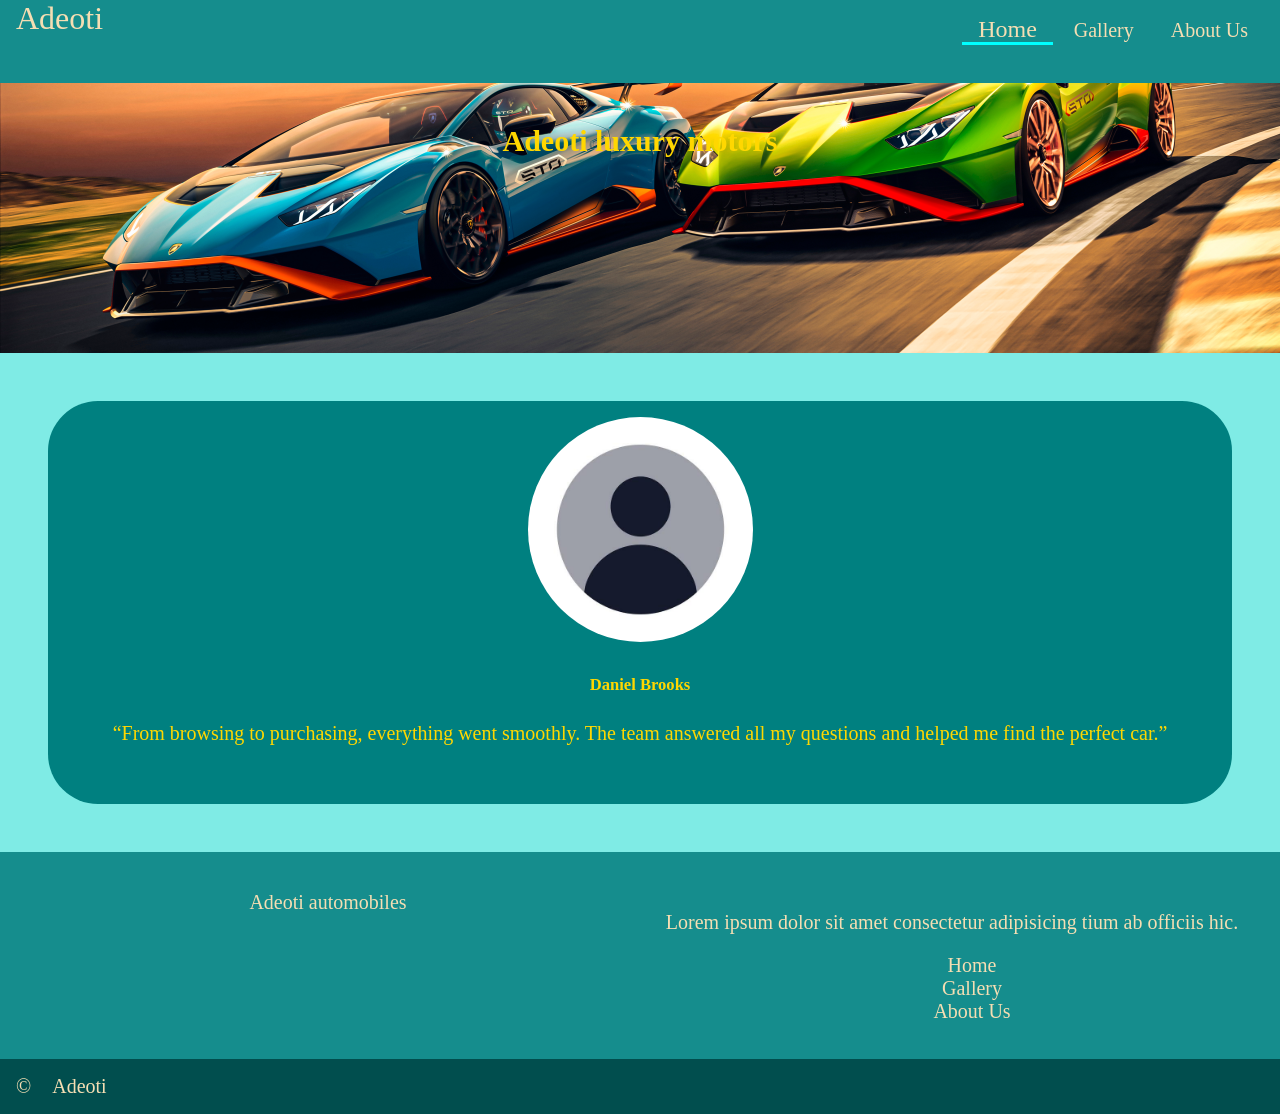
<file: index.html>
<!doctype html>
<html lang="en">
  <head>
    <meta charset="UTF-8" />
    <meta name="viewport" content="width=device-width, initial-scale=1.0" />
    <link rel="stylesheet" href="3pages.css" />
    <title>Home</title>
  </head>
  <body>
    <header>
      <a href="index.html" class="logo">Adeoti</a>

      <nav>
        <a href="index.html" class="active">Home</a>
        <a href="gallery.html">Gallery</a>
        <a href="about-us.html">About Us</a>
      </nav>
    </header>
    <br /><br />
    <section class="intro">
      <h2>Adeoti luxury motors</h2>
    </section>
    <div class="glass">
      <div class="review">
        <img src="placeholder.jpeg" alt="customer" />
        <h5>Daniel Brooks</h5>
        <p>
          “From browsing to purchasing, everything went smoothly. The team
          answered all my questions and helped me find the perfect car.”
        </p>
      </div>
      <div class="review">
        <img src="placeholder.jpeg" alt="customer" />
        <h5>James Carter</h5>
        <p>
          “Excellent service and a great selection of cars. The staff were
          professional and made the entire buying process easy.”
        </p>
      </div>
      <div class="review">
        <img src="placeholder.jpeg" alt="customer" />
        <h5>Edgar Mitchell</h5>
        <p>
          “I had a wonderful experience! The car was in excellent condition, and
          the team was helpful and transparent throughout the process.”
        </p>
      </div>
      <div class="review">
        <img src="placeholder.jpeg" alt="customer" />
        <h5>Micheal Johnson</h5>
        <p>
          “Great prices, reliable vehicles, and outstanding customer service. I
          would definitely recommend this company to anyone looking for a
          quality car.”
        </p>
      </div>
    </div>
    <br />
    <footer>
      <div class="footer-body">
        <div>Adeoti automobiles</div>
        <div>
          <p>
            Lorem ipsum dolor sit amet consectetur adipisicing tium ab officiis
            hic.
          </p>
          <ul>
            <li><a href="index.html">Home</a></li>
            <li><a href="gallery.html">Gallery</a></li>
            <li><a href="about-us.html">About Us</a></li>
          </ul>
        </div>
      </div>
      <div class="footer-copyright">
        &copy; <a href="portfolio.html">Adeoti</a>
      </div>
    </footer>
  </body>

  <script>
    const carousel = document.querySelector(".glass");
    setInterval(() => {
      const end =
        carousel.scrollLeft + carousel.clientWidth >= carousel.scrollWidth - 1;
      if (end) {
        carousel.scrollTo({ left: 0, behavior: "instant" });
      } else {
        carousel.scrollBy({ left: carousel.clientWidth, behavior: "smooth" });
      }
    }, 3000);
  </script>
</html>
</file>
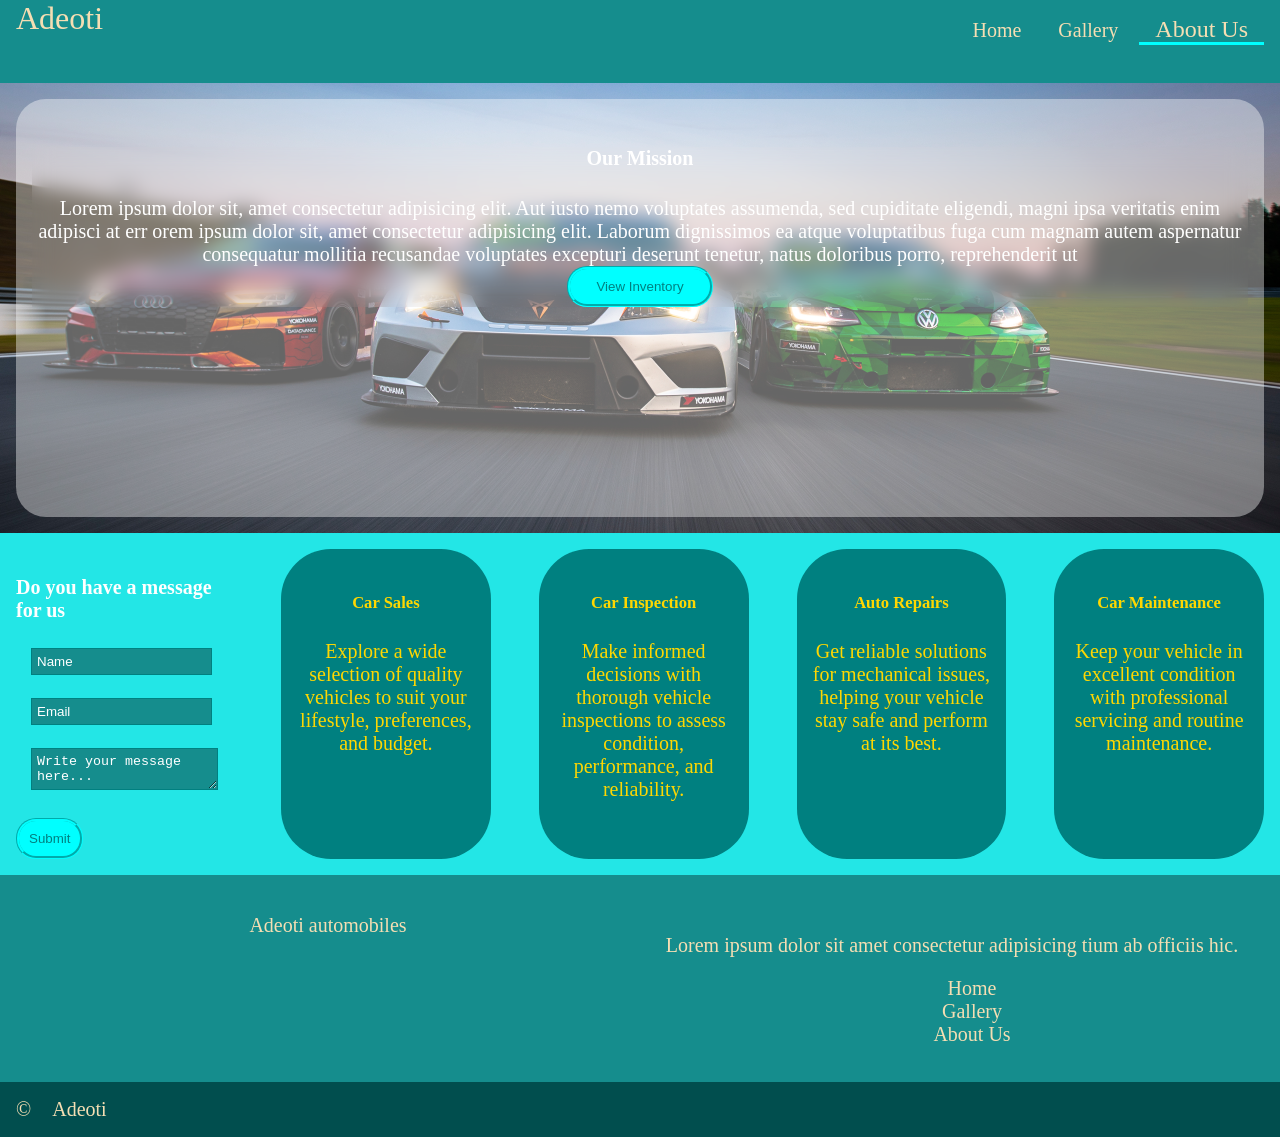
<file: about-us.html>
<!doctype html>
<html lang="en">
  <head>
    <meta charset="UTF-8" />
    <meta name="viewport" content="width=device-width, initial-scale=1.0" />
    <link rel="stylesheet" href="3pages.css" />
    <title>About us</title>
  </head>
  <body>
    <header>
      <a href="index.html">Adeoti</a>

      <nav>
        <a href="index.html">Home</a>
        <a href="gallery.html">Gallery</a>
        <a href="about-us.html" class="active">About Us</a>
      </nav>
    </header>
    <br /><br />
    <div class="about">
      <div class="overlay"></div>
      <div class="content">
        <h4>Our Mission</h4>
        Lorem ipsum dolor sit, amet consectetur adipisicing elit. Aut iusto nemo
        voluptates assumenda, sed cupiditate eligendi, magni ipsa veritatis enim
        adipisci at err orem ipsum dolor sit, amet consectetur adipisicing elit.
        Laborum dignissimos ea atque voluptatibus fuga cum magnam autem
        aspernatur consequatur mollitia recusandae voluptates excepturi deserunt
        tenetur, natus doloribus porro, reprehenderit ut <br />
        <button class="btn">
          <a href="gallery.html"> View Inventory</a>
        </button>
      </div>
    </div>
    <form action="#">
      <div id="message">
        <h4>Do you have a message for us</h4>

        <input type="text" id="name" placeholder="Name" /><br /><br />

        <input type="email" id="email" placeholder="Email" /><br /><br />

        <textarea
          name="message"
          id="msg"
          placeholder="Write your message here..."
        ></textarea
        ><br /><br />

        <button class="btn">Submit</button>
      </div>
      <div class="services">
        <h5>Car Sales</h5>
        <p>
          Explore a wide selection of quality vehicles to suit your lifestyle,
          preferences, and budget.
        </p>
      </div>
      <div class="services">
        <h5>Car Inspection</h5>
        <p>
          Make informed decisions with thorough vehicle inspections to assess
          condition, performance, and reliability.
        </p>
      </div>
      <div class="services">
        <h5>Auto Repairs</h5>
        <p>
          Get reliable solutions for mechanical issues, helping your vehicle
          stay safe and perform at its best.
        </p>
      </div>
      <div class="services">
        <h5>Car Maintenance</h5>
        <p>
          Keep your vehicle in excellent condition with professional servicing
          and routine maintenance.
        </p>
      </div>
    </form>
    <br />
    <footer>
      <div class="footer-body">
        <div>Adeoti automobiles</div>
        <div>
          <p>
            Lorem ipsum dolor sit amet consectetur adipisicing tium ab officiis
            hic.
          </p>
          <ul>
            <li><a href="index.html">Home</a></li>
            <li><a href="gallery.html">Gallery</a></li>
            <li><a href="about-us.html">About Us</a></li>
          </ul>
        </div>
      </div>
      <div class="footer-copyright">
        &copy; <a href="portfolio.html">Adeoti</a>
      </div>
    </footer>
  </body>
</html>
</file>
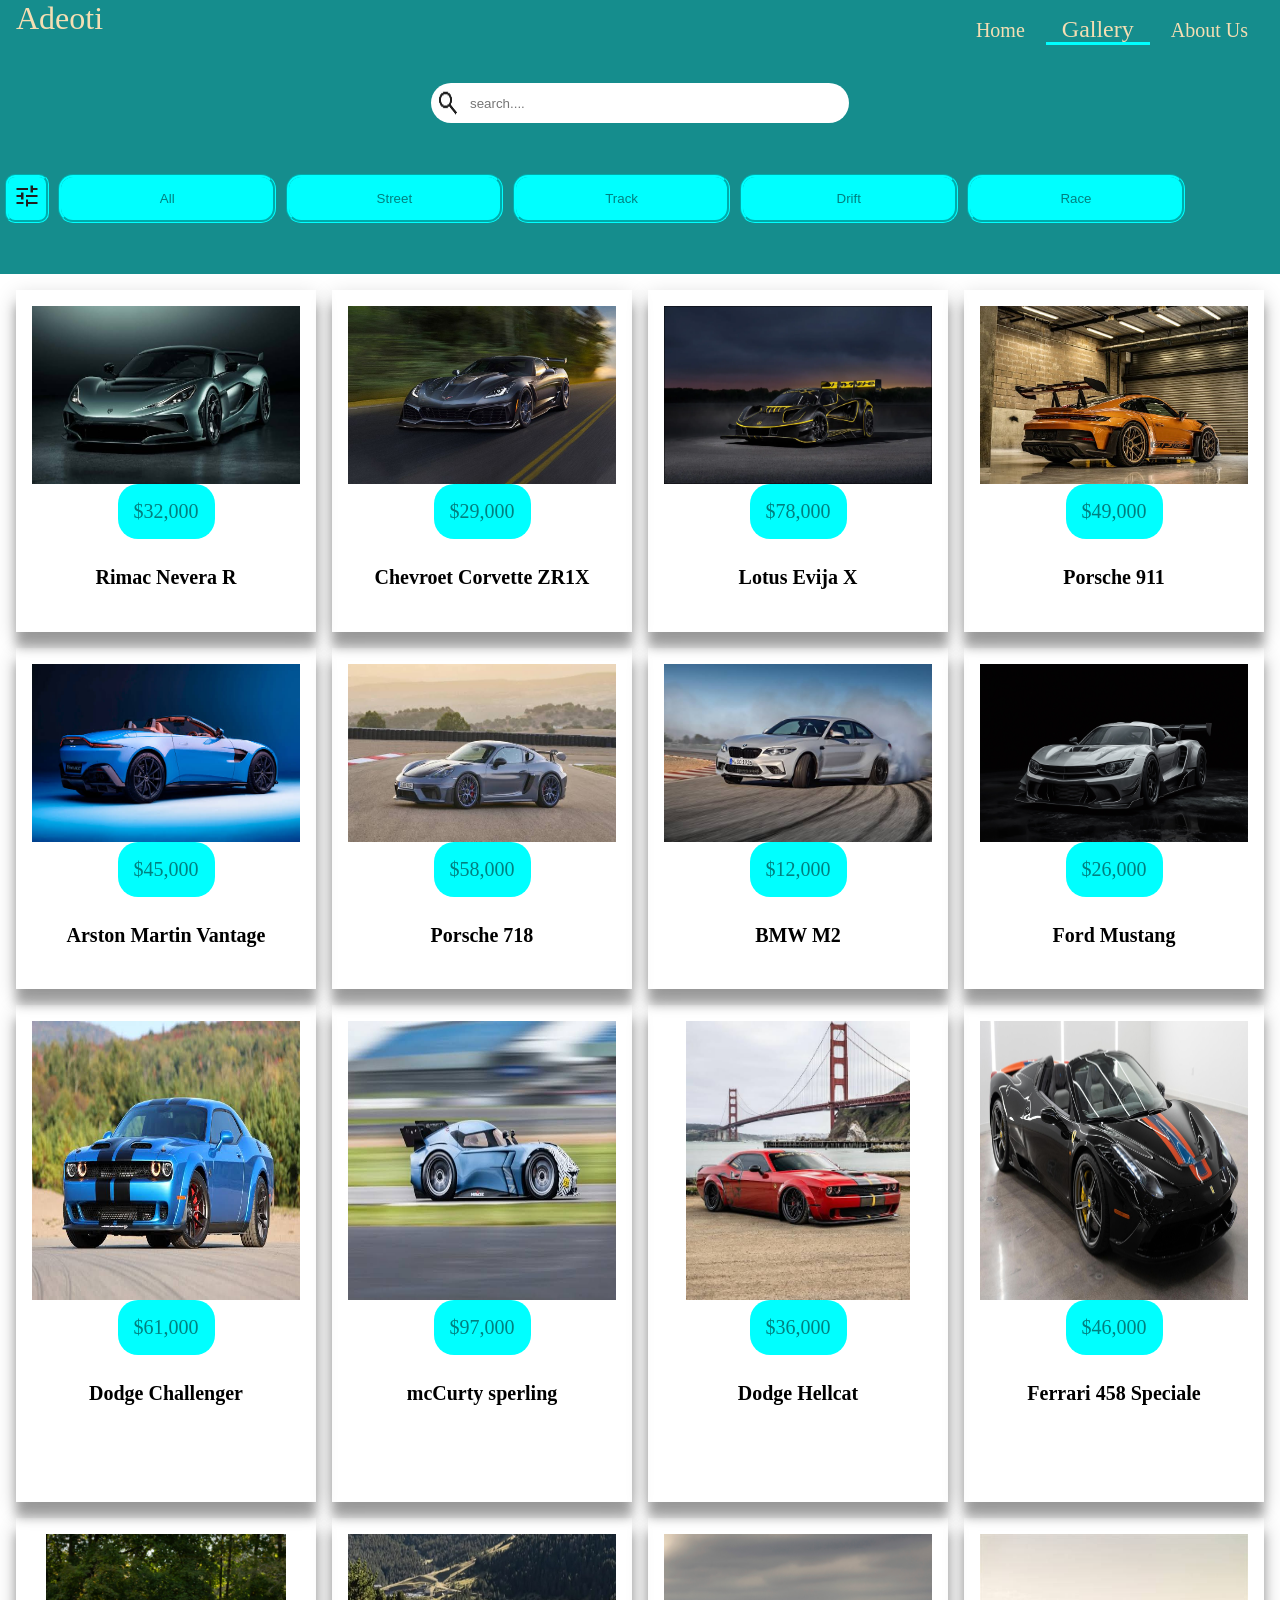
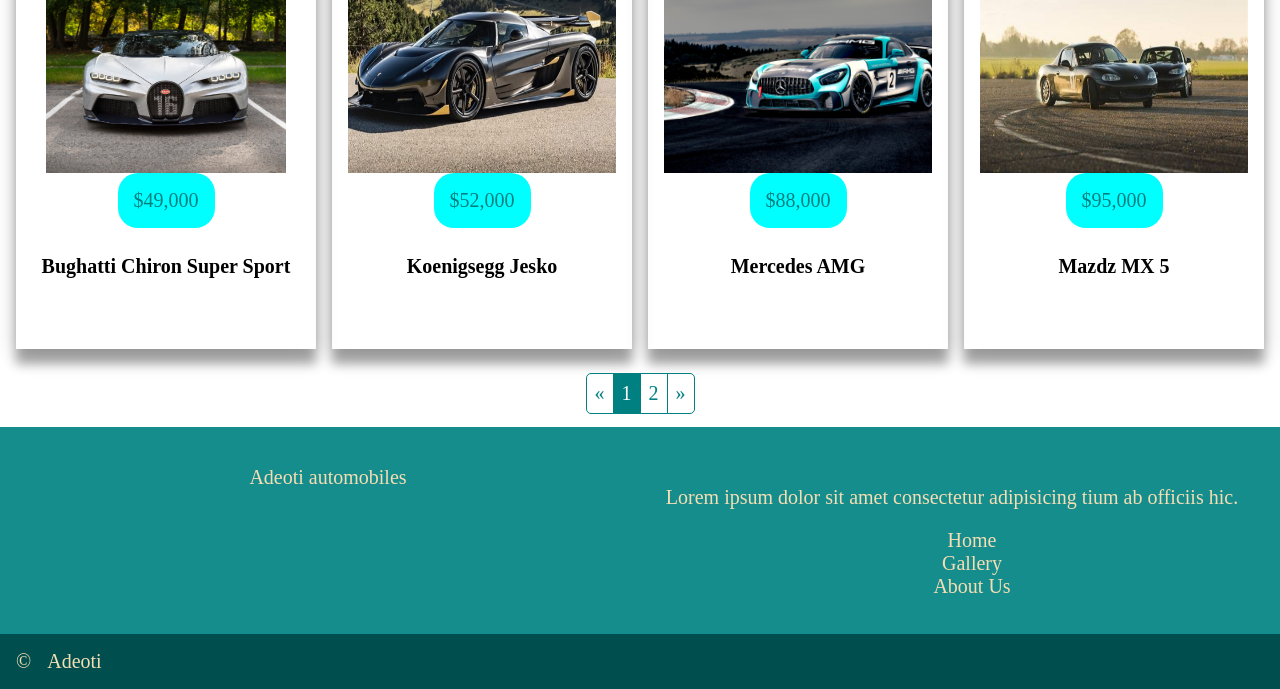
<file: gallery.html>
<!doctype html>
<html lang="en">
  <head>
    <meta charset="UTF-8" />
    <meta name="viewport" content="width=device-width, initial-scale=1.0" />
    <link rel="stylesheet" href="3pages.css" />
    <title>Gallery</title>
  </head>
  <body>
    <header>
      <a href="index.html">Adeoti</a>

      <nav>
        <a href="index.html">Home</a>
        <a href="gallery.html" class="active">Gallery</a>
        <a href="about-us.html">About Us</a>
      </nav>
    </header>
    <br /><br />
    <div class="search">
      <img src="search_24dp_1F1F1F_FILL0_wght400_GRAD0_opsz24.png" alt="" />
      <input type="text" placeholder="search...." id="search" />
      <p id="seen"></p>
    </div>
    <br /><br />
    <div class="buttons">
      <span
        ><img src="tune_28dp_1F1F1F_FILL0_wght400_GRAD0_opsz24.png" alt=""
      /></span>
      <button>All</button>
      <button class="btn" onclick="filterCards()">Street</button>

      <button class="btn" onclick="filterCards()">Track</button>
      <button class="btn" onclick="filterCards()">Drift</button>
      <button class="btn" onclick="filterCards()">Race</button>
    </div>
    <br /><br />
    <div class="inventory">
      <div class="card" data-type="Street">
        <img src="rimac_nevera-r.jpeg" id="Rimac Nevera R" alt="car" />
        <span>$32,000</span>
        <h4>Rimac Nevera R</h4>
      </div>

      <div class="card" data-type="Track">
        <img
          src="chevrolet-corvette-zr1.jpg"
          id="Chevroet Corvette ZR1X"
          alt="car"
        />
        <span>$29,000</span>
        <h4>Chevroet Corvette ZR1X</h4>
      </div>

      <div class="card" data-type="Drift">
        <img src="Lotus_Evija_X_.webp" id="Lotus Evija X" alt="car" />
        <span>$78,000</span>
        <h4>Lotus Evija X</h4>
      </div>

      <div class="card" data-type="Race">
        <img src="Porsche911.jpg" id="Porsche 911" alt="car" />
        <span>$49,000</span>
        <h4>Porsche 911</h4>
      </div>

      <div class="card" data-type="Street">
        <img
          src="arston_martin_vantage.jpeg"
          id="Arston Martin Vantage"
          alt="car"
        />
        <span>$45,000</span>
        <h4>Arston Martin Vantage</h4>
      </div>

      <div class="card" data-type="Track">
        <img src="porsche718.jpeg" id="Porsche 718" alt="car" />
        <span>$58,000</span>
        <h4>Porsche 718</h4>
      </div>
      <div class="card" data-type="Drift">
        <img src="BMW_M2.jpeg" id="BMW M2" alt="car" />
        <span>$12,000</span>
        <h4>BMW M2</h4>
      </div>
      <div class="card" data-type="Race">
        <img src="Ford_Mustang_GTD.JPG" id="Ford Mustang" alt="car" />
        <span>$26,000</span>
        <h4>Ford Mustang</h4>
      </div>

      <div class="card" data-type="Street">
        <img src="dodge-challenger.jpeg" alt="car" />
        <span>$61,000</span>
        <h4>Dodge Challenger</h4>
      </div>

      <div class="card" data-type="Track">
        <img src="mcCurty-sperling.jpeg" alt="car" />
        <span>$97,000</span>
        <h4>mcCurty sperling</h4>
      </div>

      <div class="card" data-type="Drift">
        <img src="hellcat.jpeg" alt="car" />
        <span>$36,000</span>
        <h4>Dodge Hellcat</h4>
      </div>

      <div class="card" data-type="Race">
        <img src="ferrari.jpg" alt="car" />
        <span>$46,000</span>
        <h4>Ferrari 458 Speciale</h4>
      </div>

      <div class="card" data-type="Street">
        <img src="rt-bugatti-chiron-super-sport-atiyeh.jpg" alt="car" />
        <span>$49,000</span>
        <h4>Bughatti Chiron Super Sport</h4>
      </div>

      <div class="card" data-type="Track">
        <img src="koenigsegg-jesko.jpg" alt="car" />
        <span>$52,000</span>
        <h4>Koenigsegg Jesko</h4>
      </div>
      <div class="card" data-type="Drift">
        <img src="Mercedes-AMG.JPG" alt="car" />
        <span>$88,000</span>
        <h4>Mercedes AMG</h4>
      </div>
      <div class="card" data-type="Race">
        <img src="mazda-mx-5.jpeg" alt="car" />
        <span>$95,000</span>
        <h4>Mazdz MX 5</h4>
      </div>
    </div>
    <div class="page-container">
      <div class="pagination">
        <li><a href="#">«</a></li>
        <li><a href="gallery.html" class="onit">1</a></li>
        <li><a href="gallery2.html">2</a></li>
        <li><a href="#">»</a></li>
      </div>
    </div>
    <footer>
      <br />
      <div class="footer-body">
        <div>Adeoti automobiles</div>
        <div>
          <p>
            Lorem ipsum dolor sit amet consectetur adipisicing tium ab officiis
            hic.
          </p>
          <ul>
            <li><a href="index.html">Home</a></li>
            <li><a href="gallery.html">Gallery</a></li>
            <li><a href="about-us.html">About Us</a></li>
          </ul>
        </div>
      </div>
      <div class="footer-copyright">
        &copy;<a href="portfolio.html">Adeoti</a>
      </div>
    </footer>
    <script>
      const cards = document.querySelectorAll(".card");
      const search = document.getElementById("search");
      const buttons = document.querySelectorAll(".btn");
      search.addEventListener("input", () => {
        const result = search.value.toLowerCase().trim();

        cards.forEach((card) => {
          const match = card.textContent.toLowerCase().includes(result);
          card.style.display = match ? "flex" : "none";
        });
      });

      function filterCards() {
        buttons.forEach((button) => {
          const filter = button.textContent;

          cards.forEach((card) => {
            const same = card.dataset.type.includes(filter);
            card.style.display = same ? "flex" : "none";
          });
        });
      }
    </script>
  </body>
</html>
</file>
<file: 3pages.css>
* {
  box-sizing: border-box;
}
html {
  scroll-behavior: smooth;
}
body {
  margin: 0 0 10dvh;
  padding: 0;
  background-color: rgb(21, 141, 141);

  position: relative;
  font-size: 20px;
}
main {
  flex: 1 0 auto;
}
header > a:first-child {
  font-size: 2rem;
}
a {
  text-decoration: none;
  color: wheat;
  padding: 1rem 1rem 0rem;
  transition: 0.5s;
}
.active {
  border-bottom: 3px solid aqua;
  font-size: 1.5rem;
}
footer a:hover,
nav a:hover {
  font-size: 1.5rem;
}
li {
  list-style-type: none;
}
nav {
  position: absolute;
  right: 0;
  top: 0;
  padding: 1rem;
}
footer {
  height: 10dvh;
  margin-top: 0;
  color: wheat;
}
.footer-body {
  display: grid;
  background-color: rgb(21, 141, 141);
  padding: 1rem;
  grid-template-columns: repeat(2, 1fr);
  width: 100%;
  text-align: center;
}
.footer-copyright {
  background: rgb(1, 78, 78);
  padding: 1rem;
}

/*HOME*/
.intro {
  background-image: url(Lamborghini-Huracan.JPG);
  background-size: cover;
  background-repeat: no-repeat;
  background-position: center;
  height: 30dvh;
  color: gold;
  text-align: center;
  padding: 1rem;
}

.glass {
  display: flex;
  width: 100%;
  padding: 3rem;
  scroll-padding: 3rem;

  overflow-x: scroll;
  background-color: rgb(127, 235, 229);
  scroll-snap-type: x mandatory;
}

::-webkit-scrollbar {
  display: none;
}
.review {
  width: 100%;
  text-align: center;
  scroll-snap-align: start;
  color: gold;
  padding: 1rem;
  margin-left: 3rem;
  flex: none;
  background-color: teal;
  border-radius: 50px;
}
.review img {
  height: 25dvh;
  border-radius: 50%;
  max-width: 100%;
}
/*GALLERY*/
.search {
  display: flex;
  justify-content: center;
}

.search:hover input {
  width: 80%;
  border: none;
}
.search input {
  outline: none;
  border: 1px solid black;
  transition: width 1s;
  width: 30%;
  border: none;
  outline: none;
  padding: 5px;
  border-bottom-right-radius: 20px;
  border-top-right-radius: 20px;
}
.search img {
  border: 1px solid;
  background: white;
  border: none;
  outline: none;
  padding: 5px;
  border-bottom-left-radius: 20px;
  border-top-left-radius: 20px;
  border-right: none;
}
.buttons {
  width: 100%;
  display: flex;
}
.buttons button {
  cursor: pointer;
  width: 17%;
  padding: 5px;
  color: teal;
  border: 3px groove aqua;
  background-color: aqua;
  margin: 0.3rem;
  border-radius: 15px;
  transition: 0.5s;
}
.buttons > span {
  padding: 5px;
  margin: 0.3rem;
  border-radius: 10px;
  transition: 0.5s;
  color: teal;
  border: 3px groove aqua;
  background-color: aqua;
}

.buttons > span:hover {
  color: aqua;
  background-color: teal;
  border: 1px solid aqua;

  box-shadow:
    0 15px 10px rgba(0, 0, 0, 0.3),
    0 7px 21px 0 rgba(0, 0, 0, 0.2);
}
button:hover {
  color: aqua;
  background-color: teal;
  border: 1px solid aqua;
  font-weight: 300;
  box-shadow:
    0 15px 10px rgba(0, 0, 0, 0.3),
    0 7px 21px 0 rgba(0, 0, 0, 0.2);
}
.inventory {
  display: grid;
  grid-template-columns: repeat(2, 1fr);
  gap: 1rem;
  padding: 1rem;
  background-color: white;
}
.card {
  align-items: center;
  display: flex;

  flex-direction: column;
  box-shadow:
    0 15px 10px rgba(0, 0, 0, 0.3),
    0 7px 21px 0 rgba(0, 0, 0, 0.2);
  padding: 1rem;
  transition: 0.5s;
}
.card > img {
  height: 60%;
  max-width: 100%;
}
.card span {
  background-color: aqua;
  padding: 1rem;
  color: teal;
  border-radius: 20px;
}
.card:hover {
  transform: scale(1.05);
  box-shadow:
    0 5px 10px 1 rgba(0, 0, 0, 0.3),
    0 7px 21px 1 rgba(0, 0, 0, 0.2);
}
.page-container {
  background: white;
  text-align: center;
  padding: 0.5rem;
}
.pagination a {
  color: teal;
  border-right: 0.5px solid teal;
  float: left;
  padding: 0.5rem;
  transition: 0.3s;
}

.pagination a:hover {
  color: white;
  background: teal;
}
.onit {
  color: white !important;
  background: teal;
}
.pagination li {
  display: inline;
  transition: 0.3s;
}
.pagination > li:last-child > a {
  border-right: none;
}
.pagination {
  display: inline-block;
  border: 0.5px solid teal;
  border-radius: 5px;
  margin: 0;
  padding: 0;
}
/*ABOUT US*/
.about {
  background-image: url(Race.JPG);
  background-size: cover;
  background-repeat: no-repeat;
  background-position: center;
  height: 50dvh;
  color: white;
  text-align: center;
  position: relative;
  padding: 2rem;
}
.overlay {
  inset: 0;
  background: rgba(255, 255, 255, 0.4);
  margin: 1rem;
  border-radius: 30px;
  position: absolute;
}
.content {
  z-index: 1;
  backdrop-filter: blur(10px);
  margin-top: 2rem;
}
form {
  background-color: rgb(35, 230, 230);
  padding: 1rem;
  display: flex;

  color: white;
}
form input,
textarea {
  background-color: rgb(21, 141, 141);
  border: 1px solid teal;
  outline: none;
  margin: 0 15px;
  color: antiquewhite;
  padding: 5px;
}
form input::placeholder,
textarea::placeholder {
  color: white;
}
button > a {
  color: teal;
}
button:hover > a {
  color: aqua;
}
.btn {
  background-color: aqua;
  color: teal;
  border: 3px groove aqua;
  padding: 10px;
  border-radius: 20px;
  transition: 0.5s;
  cursor: pointer;
}
.services {
  text-align: center;

  color: gold;
  padding: 1rem;
  margin-left: 3rem;
  width: 100%;
  background-color: teal;
  border-radius: 50px;
}
@media only screen and (min-width: 768px) {
  .inventory {
    grid-template-columns: repeat(4, 1fr);
  }
}
</file>
